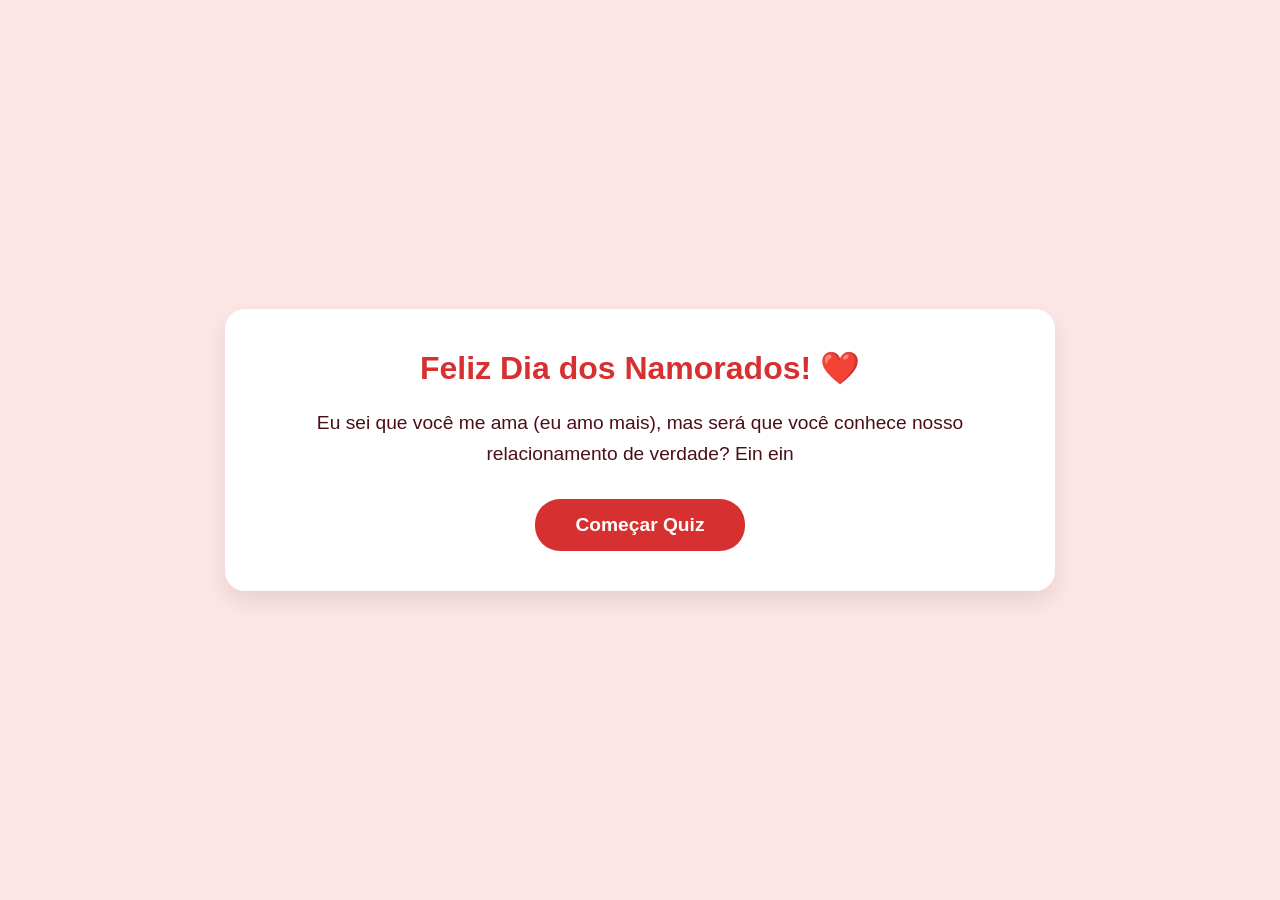
<file: index.html>
<!DOCTYPE html>
<html lang="pt-BR">
<head>
    <meta charset="UTF-8">
    <meta name="viewport" content="width=device-width, initial-scale=1.0">
    <title>Feliz Dia dos Namorados! ❤️</title>
    <link rel="stylesheet" href="style.css">
</head>
<body>

    <div class="container">
        
        <div id="tela-intro" class="tela ativo">
            <h1>Feliz Dia dos Namorados! ❤️</h1>
            <p class="texto-intro">Eu sei que você me ama (eu amo mais), mas será que você conhece nosso relacionamento de verdade? Ein ein</p>
            <button class="btn-start" onclick="iniciarQuiz()">Começar Quiz</button>
        </div>

        <div id="tela-quiz" class="tela">
            <div id="pergunta-texto" class="pergunta">Carregando pergunta...</div>
            <div class="botoes">
                <button class="btn-sim" onclick="respostaSim()">SIM</button>
                <button class="btn-nao" id="btn-nao" onmouseover="fugaBotao()" onclick="fugaBotao()">NÃO</button>
            </div>
        </div>

        <div id="tela-final" class="tela">
            <h2>Você acertou tudo! Parabénss meu amorzinhoo! </h2>
            <div class="conteudo-final">
                <div class="foto-container">
                    <img src="foto1.jpg" alt="Nossa Foto Juntos">
                </div>
                <div class="texto-container">
                    <div class="texto-container">
    <p>
        "Oi meu amor, tudo bem? Nosso primeiro dia dos namorados juntos pipipi tô muito feliz de estar com vc hoje, de poder comemorar contigo. Você me faz muito feliz sabia? Desde o dia que a gente se conheceu, minha vida mudou pra mil vezes melhor. Você me transformou, com teu amor e teu cuidado, vc me mudou e eu fico muito feliz de ter mudado pra ser melhor pra vc. Vc também mudou, e isso te faz um namorado incrível, obrigada por tudo que vc fez por mim, que vc faz todos os dias. Sem vc eu não seria ninguém, não me vejo mais sem vc meu amor. 
Você é meu tudinho, meu amor, minha pessoa favorita do mundo inteirinho. 

Obrigada por tudo, por ser o melhor namorado, por fazer de tudo por mim e por me amar de verdade. Eu te amo muito mesmo meu amor, um beijo beijo beijo, feliz nosso primeiro dia dos namorados, o primeiro de muitos. 🤍."
        
        <br><br>
        <a href="tempo.html" class="link-contador">Clique aqui para ver há quanto tempo estamos juntos! ❤️</a>
    </p>
</div>
            </div>
        </div>

    </div>

    <script src="script.js"></script>
</body>
</html>
</file>
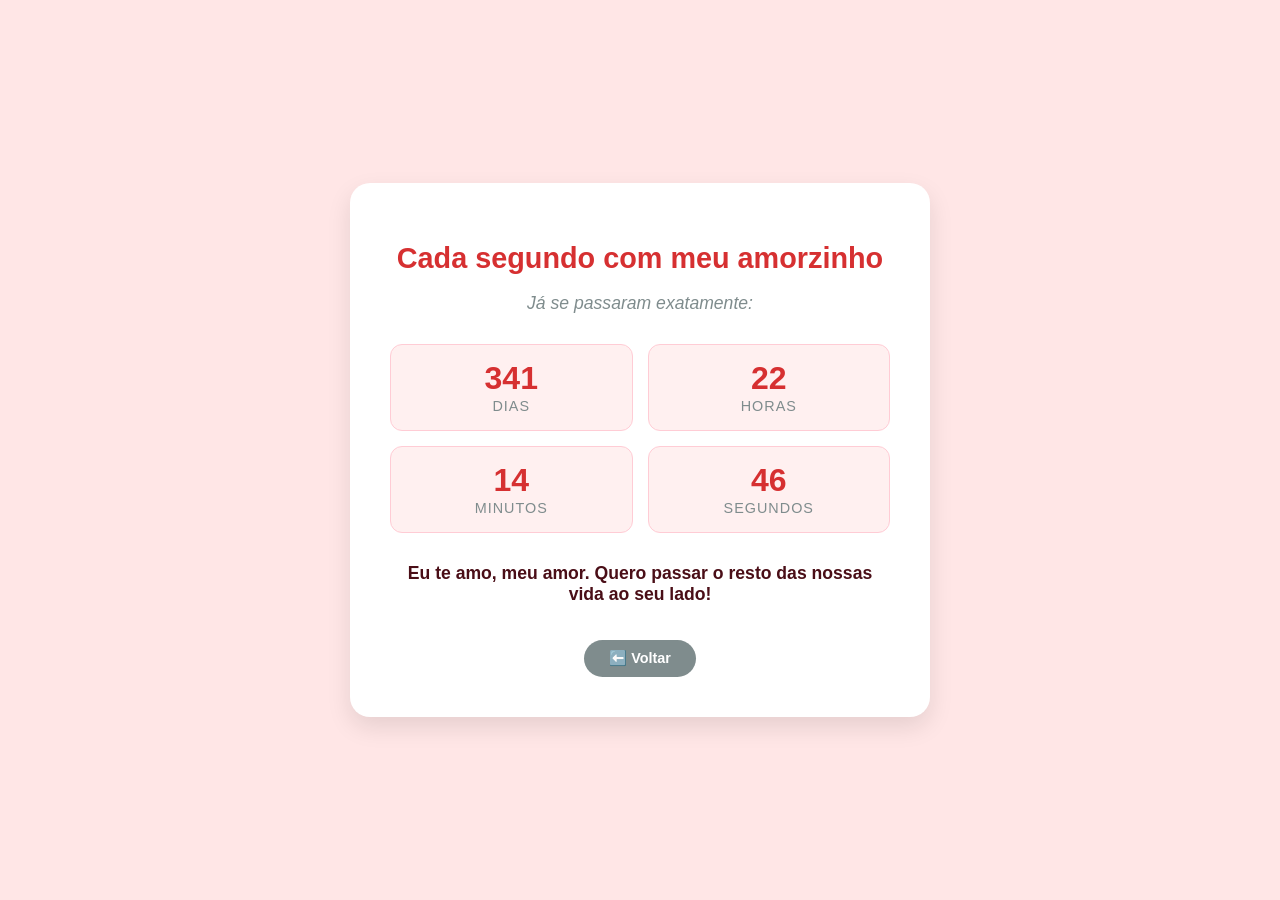
<file: tempo.html>
<!DOCTYPE html>
<html lang="pt-BR">
<head>
    <meta charset="UTF-8">
    <meta name="viewport" content="width=device-width, initial-scale=1.0">
    <title>Nosso Tempo Juntos ❤️</title>
    <style>
        /* --- VISUAL COMBINANDO COM O SITE PRINCIPAL --- */
        body {
            font-family: 'Segoe UI', Tahoma, Geneva, Verdana, sans-serif;
            background-color: #ffe6e6;
            color: #4a0e17;
            margin: 0;
            padding: 20px;
            display: flex;
            justify-content: center;
            align-items: center;
            min-height: 100vh;
            box-sizing: border-box;
        }

        .container-contador {
            max-width: 500px;
            width: 100%;
            background: white;
            padding: 40px;
            border-radius: 20px;
            box-shadow: 0 10px 25px rgba(0,0,0,0.1);
            text-align: center;
        }

        h1 {
            color: #d63031;
            font-size: 1.8rem;
            margin-bottom: 10px;
        }

        .subtitulo {
            font-size: 1.1rem;
            font-style: italic;
            margin-bottom: 30px;
            color: #7f8c8d;
        }

        /* Estilo dos blocos do contador */
        .contador-grid {
            display: grid;
            grid-template-columns: repeat(2, 1fr);
            gap: 15px;
            margin-bottom: 30px;
        }

        .bloco {
            background-color: #fff0f0;
            padding: 15px;
            border-radius: 12px;
            border: 1px solid #ffccd5;
        }

        .numero {
            font-size: 2rem;
            font-weight: bold;
            color: #d63031;
            display: block;
        }

        .rotulo {
            font-size: 0.9rem;
            text-transform: uppercase;
            letter-spacing: 1px;
            color: #7f8c8d;
        }

        /* Botão para Voltar */
        .btn-voltar {
            display: inline-block;
            background-color: #7f8c8d;
            color: white;
            text-decoration: none;
            padding: 10px 25px;
            font-size: 0.9rem;
            font-weight: bold;
            border-radius: 25px;
            transition: all 0.2s;
            margin-top: 10px;
        }

        .btn-voltar:hover {
            background-color: #616c6d;
            transform: scale(1.05);
        }
    </style>
</head>
<body>

    <div class="container-contador">
        <h1>Cada segundo com meu amorzinho</h1>
        <p class="subtitulo">Já se passaram exatamente:</p>

        <div class="contador-grid">
            <div class="bloco">
                <span class="numero" id="dias">00</span>
                <span class="rotulo">Dias</span>
            </div>
            <div class="bloco">
                <span class="numero" id="horas">00</span>
                <span class="rotulo">Horas</span>
            </div>
            <div class="bloco">
                <span class="numero" id="minutos">00</span>
                <span class="rotulo">Minutos</span>
            </div>
            <div class="bloco">
                <span class="numero" id="segundos">00</span>
                <span class="rotulo">Segundos</span>
            </div>
        </div>

        <p style="font-size: 1.1rem; font-weight: bold; margin-bottom: 25px;">Eu te amo, meu amor. Quero passar o resto das nossas vida ao seu lado! </p>

        <a href="index.html" class="btn-voltar">⬅️ Voltar</a>
    </div>

    <script>
        // ⚠️ COLOQUE A DATA DO SEU INÍCIO DE NAMORO AQUI ABAIXO!
        // Formato padrão americano: "Ano-Mês-DiaTOrigem:Hora:Minuto:Segundo"
        // Exemplo: 12 de Outubro de 2024 às 20:30:00 -> '2024-10-12T20:30:00'
        const dataInicio = new Date('2025-12-28T00:00:00'); 

        function atualizarContador() {
            const agora = new Date();
            const diferenca = agora - dataInicio; // Diferença em milissegundos

            // Cálculos matemáticos para converter milissegundos em tempo real
            const dias = Math.floor(diferenca / (1000 * 60 * 60 * 24));
            const horas = Math.floor((diferenca % (1000 * 60 * 60 * 24)) / (1000 * 60 * 60));
            const minutos = Math.floor((diferenca % (1000 * 60 * 60)) / (1000 * 60));
            const segundos = Math.floor((diferenca % (1000 * 60)) / 1000);

            // Adiciona um zero à esquerda caso o número seja menor que 10 (ex: 05 segundos)
            document.getElementById('dias').innerText = dias;
            document.getElementById('horas').innerText = horas < 10 ? '0' + horas : horas;
            document.getElementById('minutos').innerText = minutos < 10 ? '0' + minutos : minutos;
            document.getElementById('segundos').innerText = segundos < 10 ? '0' + segundos : segundos;
        }

        // Executa a função a cada 1 segundo para o contador rodar em tempo real
        setInterval(atualizarContador, 1000);

        // Executa uma vez logo ao abrir a página para não começar zerado
        atualizarContador();
    </script>
</body>
</html>
</file>
<file: style.css>
body {
    font-family: 'Segoe UI', Tahoma, Geneva, Verdana, sans-serif;
    background-color: #ffe6e6;
    color: #4a0e17;
    margin: 0;
    padding: 20px;
    display: flex;
    justify-content: center;
    align-items: center;
    min-height: 100vh;
    box-sizing: border-box;
}

.container {
    max-width: 750px;
    width: 100%;
    background: white;
    padding: 40px;
    border-radius: 20px;
    box-shadow: 0 10px 25px rgba(0,0,0,0.1);
    text-align: center;
}

h1, h2 {
    color: #d63031;
    margin-top: 0;
}

/* Lógica de esconder/mostrar as telas */
.tela {
    display: none;
}

.tela.ativo {
    display: block;
}

/* Estilo da Tela 1 */
.texto-intro {
    font-size: 1.2rem;
    line-height: 1.6;
    margin-bottom: 30px;
}

.btn-start {
    background-color: #d63031;
    color: white;
    padding: 15px 40px;
    font-size: 1.2rem;
}

.btn-start:hover {
    background-color: #b32424;
    transform: scale(1.05);
}

/* Estilo da Tela 2 (Quiz) */
.pergunta {
    font-size: 1.4rem;
    font-weight: bold;
    margin-bottom: 30px;
    min-height: 60px;
}

.botoes {
    display: flex;
    gap: 20px;
    justify-content: center;
    align-items: center;
    height: 60px;
}

/* Estilo dos Botões Gerais */
button {
    padding: 12px 30px;
    font-size: 1rem;
    font-weight: bold;
    border: none;
    border-radius: 25px;
    cursor: pointer;
    transition: all 0.2s;
}

.btn-sim {
    background-color: #cc2ebf;
    color: white;
}

.btn-sim:hover {
    background-color: #a84ace;
    transform: scale(1.1);
}

.btn-nao {
    background-color: #e74c3c;
    color: white;
    position: relative;
}

/* Estilo da Tela Final (Lado a Lado) */
.conteudo-final {
    display: flex;
    align-items: center;
    justify-content: center;
    gap: 30px;
    margin-top: 30px;
    flex-wrap: wrap; /* Garante que fique bom no celular também */
}

.foto-container {
    flex: 1;
    min-width: 250px;
}

.foto-container img {
    width: 100%;
    max-width: 300px;
    border-radius: 15px;
    border: 5px solid #fff;
    box-shadow: 0 5px 15px rgba(0,0,0,0.15);
}

.texto-container {
    flex: 1;
    min-width: 250px;
    text-align: left;
    font-size: 1.1rem;
    line-height: 1.6;
    font-style: italic;
}

/* --- AJUSTES EXCLUSIVOS PARA CELULAR --- */
@media (max-width: 600px) {
    body {
        padding: 10px; /* Margem menor nas bordas da tela */
    }

    .container {
        padding: 20px; /* Deixa o cartão interno mais compacto */
    }

    h1 {
        font-size: 1.6rem; /* Diminui um pouco o título para não quebrar linha feio */
    }

    .pergunta {
        font-size: 1.2rem; /* Ajusta o tamanho da pergunta */
    }

    /* Faz a foto e o texto ficarem um embaixo do outro no celular */
    .conteudo-final {
        flex-direction: column;
        gap: 20px;
    }

    .foto-container img {
        max-width: 100%; /* A foto ocupa a largura máxima disponível no celular */
    }
    

    .texto-container {
        text-align: center; /* Centraliza o texto para ficar mais bonito no formato vertical */
    }
}


/* Cor azul e estilo para o link do contador */
.link-contador {
    color: #3498db !important;
    text-decoration: underline !important;
    font-weight: bold;
    display: inline-block;
    margin-top: 15px;
}

.link-contador:hover {
    color: #2980b9 !important;
}
</file>
